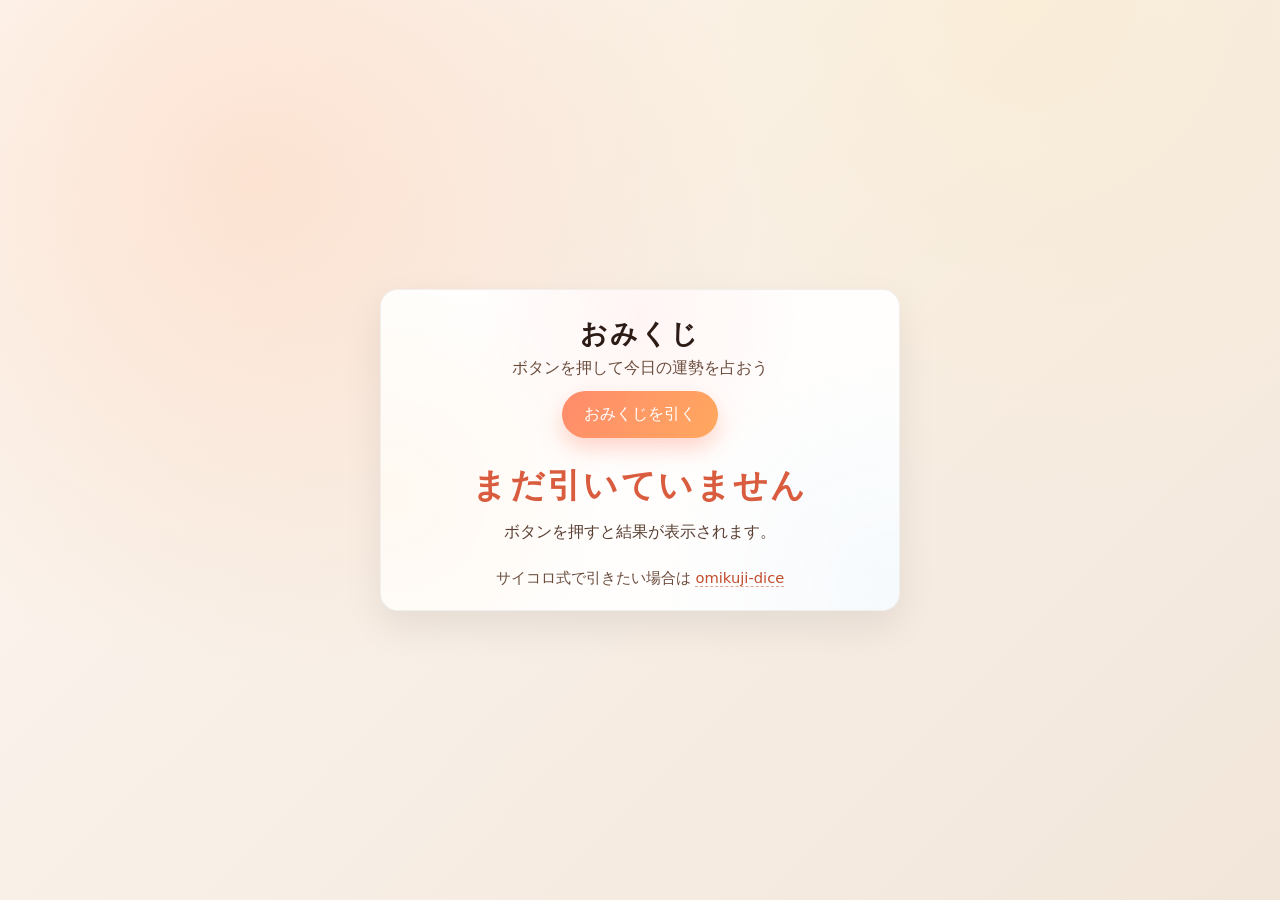
<file: index.html>
<!DOCTYPE html>
<html lang="ja">
<head>
  <meta charset="UTF-8" />
  <meta name="viewport" content="width=device-width, initial-scale=1.0" />
  <title>おみくじ</title>
  <link rel="stylesheet" href="./styles.css" />
</head>
<body>
  <div class="scene">
    <main class="card" id="card">
      <header>
        <h1>おみくじ</h1>
        <p class="subtitle">ボタンを押して今日の運勢を占おう</p>
      </header>

      <div class="button-row">
        <button id="draw" type="button">おみくじを引く</button>
      </div>

      <div class="result">
        <p class="fortune-name" id="fortune-name">まだ引いていません</p>
        <p class="message" id="fortune-message">ボタンを押すと結果が表示されます。</p>
      </div>

      <p class="note">
        サイコロ式で引きたい場合は
        <a class="inline-link" href="./omikuji-dice.html">omikuji-dice</a>
      </p>
    </main>
    <div class="particles" id="particles"></div>
  </div>

  <script src="./index.js"></script>
</body>
</html>
</file>
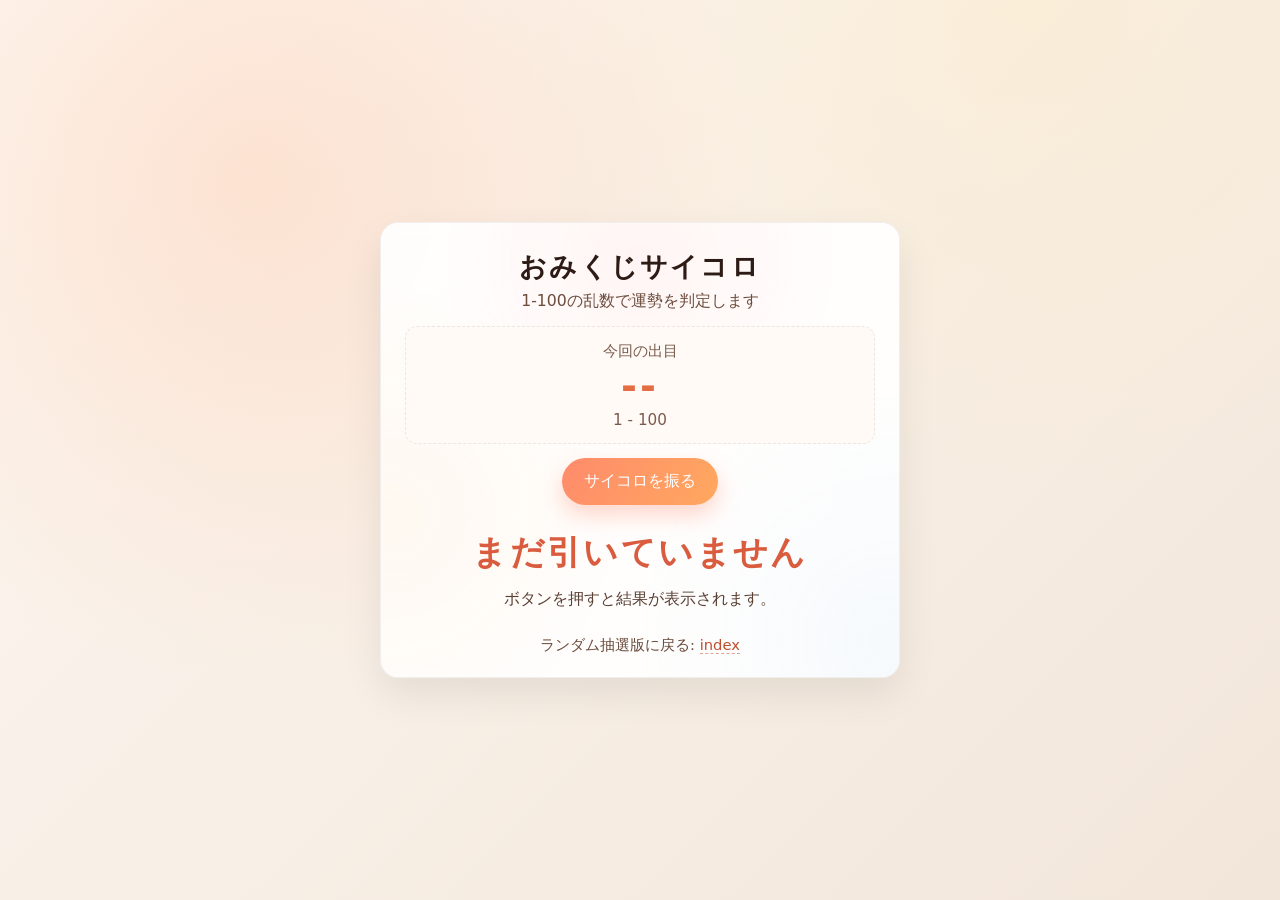
<file: omikuji-dice.html>
<!DOCTYPE html>
<html lang="ja">
<head>
  <meta charset="UTF-8" />
  <meta name="viewport" content="width=device-width, initial-scale=1.0" />
  <title>おみくじサイコロ</title>
  <link rel="stylesheet" href="./styles.css" />
</head>
<body>
  <div class="scene">
    <main class="card" id="card">
      <header>
        <h1>おみくじサイコロ</h1>
        <p class="subtitle">1-100の乱数で運勢を判定します</p>
      </header>

      <section class="dice">
        <p class="roll-label">今回の出目</p>
        <div class="roll-number" id="roll-number">--</div>
        <p class="roll-label">1 - 100</p>
      </section>

      <div class="button-row">
        <button id="draw" type="button">サイコロを振る</button>
      </div>

      <div class="result">
        <p class="fortune-name" id="fortune-name">まだ引いていません</p>
        <p class="message" id="fortune-message">ボタンを押すと結果が表示されます。</p>
      </div>

      <p class="note">
        ランダム抽選版に戻る:
        <a class="inline-link" href="./index.html">index</a>
      </p>
    </main>
    <div class="particles" id="particles"></div>
  </div>

  <script src="./omikuji-dice.js"></script>
</body>
</html>
</file>
<file: styles.css>
:root {
  font-family: "Hiragino Sans", "Noto Sans JP", system-ui, -apple-system, "Segoe UI", sans-serif;
  background:
    radial-gradient(circle at 20% 20%, rgba(255, 195, 160, 0.35), transparent 40%),
    radial-gradient(circle at 80% 0%, rgba(255, 235, 186, 0.3), transparent 40%),
    linear-gradient(135deg, #fdf7f1 0%, #f2e6da 100%);
  color: #2d1b15;
  min-height: 100vh;
}

* {
  box-sizing: border-box;
}

body {
  margin: 0;
  display: grid;
  place-items: center;
  min-height: 100vh;
  padding: 28px 14px;
}

.scene {
  position: relative;
  width: min(520px, 100%);
}

.card {
  position: relative;
  overflow: hidden;
  background: rgba(255, 255, 255, 0.92);
  border: 1px solid rgba(0, 0, 0, 0.06);
  border-radius: 18px;
  box-shadow: 0 16px 38px rgba(0, 0, 0, 0.08);
  padding: 26px 24px 22px;
  backdrop-filter: blur(6px);
  transition: transform 180ms ease, box-shadow 180ms ease;
}

.card::before {
  content: "";
  position: absolute;
  inset: -20% -10%;
  background:
    radial-gradient(circle at 50% 20%, rgba(255, 122, 122, 0.08), transparent 35%),
    radial-gradient(circle at 10% 60%, rgba(255, 191, 118, 0.1), transparent 35%),
    radial-gradient(circle at 90% 80%, rgba(124, 201, 255, 0.08), transparent 35%);
  z-index: 0;
  opacity: 0.9;
  transition: opacity 200ms ease;
}

header {
  position: relative;
  z-index: 1;
  text-align: center;
  margin-bottom: 12px;
}

h1 {
  margin: 0;
  font-size: 1.7rem;
  letter-spacing: 0.08em;
}

.subtitle {
  margin: 6px 0 0;
  font-size: 0.98rem;
  color: #6b4c3d;
}

.dice {
  position: relative;
  z-index: 1;
  display: grid;
  place-items: center;
  background: #fffaf6;
  border: 1px dashed rgba(0, 0, 0, 0.08);
  border-radius: 12px;
  padding: 14px 12px;
  margin: 14px 0;
}

.roll-number {
  font-size: 2.4rem;
  font-weight: 800;
  letter-spacing: 0.08em;
  color: #e56d43;
  margin: 2px 0;
}

.roll-label {
  margin: 0;
  color: #7a5a4c;
  font-size: 0.95rem;
}

.button-row {
  display: flex;
  justify-content: center;
  margin: 10px 0 14px;
  position: relative;
  z-index: 1;
}

button {
  padding: 13px 22px;
  font-size: 1rem;
  border: none;
  border-radius: 999px;
  cursor: pointer;
  color: #fff;
  background: linear-gradient(120deg, #ff8b6b, #ffa85f);
  box-shadow: 0 10px 22px rgba(255, 138, 107, 0.35);
  transition: transform 140ms ease, box-shadow 140ms ease, filter 140ms ease;
}

button:hover {
  transform: translateY(-1px);
  box-shadow: 0 12px 26px rgba(255, 138, 107, 0.4);
  filter: brightness(1.02);
}

button:active {
  transform: translateY(0);
  box-shadow: 0 5px 14px rgba(255, 138, 107, 0.32);
}

.result {
  position: relative;
  z-index: 1;
  text-align: center;
  margin-top: 10px;
  padding: 12px 10px 6px;
}

.fortune-name {
  font-size: 2.1rem;
  font-weight: 800;
  margin: 0;
  color: #d95c3f;
  letter-spacing: 0.07em;
}

.message {
  margin: 10px 0 0;
  font-size: 1rem;
  line-height: 1.6;
  color: #5b4034;
  min-height: 1.6em;
}

.note {
  position: relative;
  z-index: 1;
  margin: 18px 0 0;
  font-size: 0.92rem;
  color: #6b4c3d;
  text-align: center;
}

.inline-link {
  color: #c24d2d;
  text-decoration: none;
  border-bottom: 1px dashed rgba(194, 77, 45, 0.5);
}

.inline-link:hover {
  color: #9f3a1d;
}

.card.effect-extreme {
  box-shadow: 0 16px 38px rgba(255, 107, 107, 0.45), 0 0 0 1px rgba(255, 107, 107, 0.2);
  transform: translateY(-2px);
  animation: glow 1.4s ease-in-out;
}

.card.effect-extreme::before {
  opacity: 1;
  background:
    radial-gradient(circle at 50% 20%, rgba(255, 87, 134, 0.28), transparent 38%),
    radial-gradient(circle at 15% 70%, rgba(255, 207, 94, 0.24), transparent 42%),
    radial-gradient(circle at 85% 80%, rgba(154, 231, 255, 0.2), transparent 42%);
}

.card.effect-bright {
  box-shadow: 0 14px 30px rgba(255, 165, 79, 0.35), 0 0 0 1px rgba(255, 165, 79, 0.2);
  transform: translateY(-1px);
  animation: shimmer 1.4s ease-in-out;
}

.card.effect-gold {
  box-shadow: 0 14px 30px rgba(255, 202, 40, 0.3), 0 0 0 1px rgba(255, 202, 40, 0.2);
  animation: shimmer 1.6s ease-in-out;
}

.card.effect-bounce {
  animation: bounce 0.6s ease;
}

.card.effect-ripple::before {
  animation: ripple 1.8s ease-out;
}

.card.effect-wobble {
  animation: wobble 0.9s ease;
}

.particles {
  position: fixed;
  inset: 0;
  pointer-events: none;
  z-index: 2;
  overflow: hidden;
}

.particle {
  position: absolute;
  width: 10px;
  height: 10px;
  border-radius: 999px;
  background: var(--color, #ff9a76);
  opacity: 0;
  animation: pop 1s ease-out forwards;
}

@keyframes pop {
  0% {
    transform: translate(-50%, -30%) scale(0.6);
    opacity: 0.95;
  }
  60% {
    opacity: 0.9;
  }
  100% {
    transform: translate(-50%, -160%) scale(0);
    opacity: 0;
  }
}

@keyframes glow {
  0% {
    box-shadow: 0 16px 38px rgba(255, 107, 107, 0.2), 0 0 0 1px rgba(255, 107, 107, 0.1);
  }
  50% {
    box-shadow: 0 16px 38px rgba(255, 107, 107, 0.52), 0 0 0 2px rgba(255, 107, 107, 0.24);
  }
  100% {
    box-shadow: 0 16px 38px rgba(255, 107, 107, 0.2), 0 0 0 1px rgba(255, 107, 107, 0.1);
  }
}

@keyframes shimmer {
  0% {
    filter: saturate(1);
  }
  50% {
    filter: saturate(1.12);
  }
  100% {
    filter: saturate(1);
  }
}

@keyframes bounce {
  0% {
    transform: translateY(-2px) scale(0.98);
  }
  60% {
    transform: translateY(2px) scale(1.02);
  }
  100% {
    transform: translateY(0) scale(1);
  }
}

@keyframes ripple {
  0% {
    opacity: 0.9;
  }
  100% {
    opacity: 0.2;
  }
}

@keyframes wobble {
  0% {
    transform: rotate(-1deg);
  }
  25% {
    transform: rotate(1deg);
  }
  50% {
    transform: rotate(-1deg);
  }
  100% {
    transform: rotate(0deg);
  }
}
</file>
